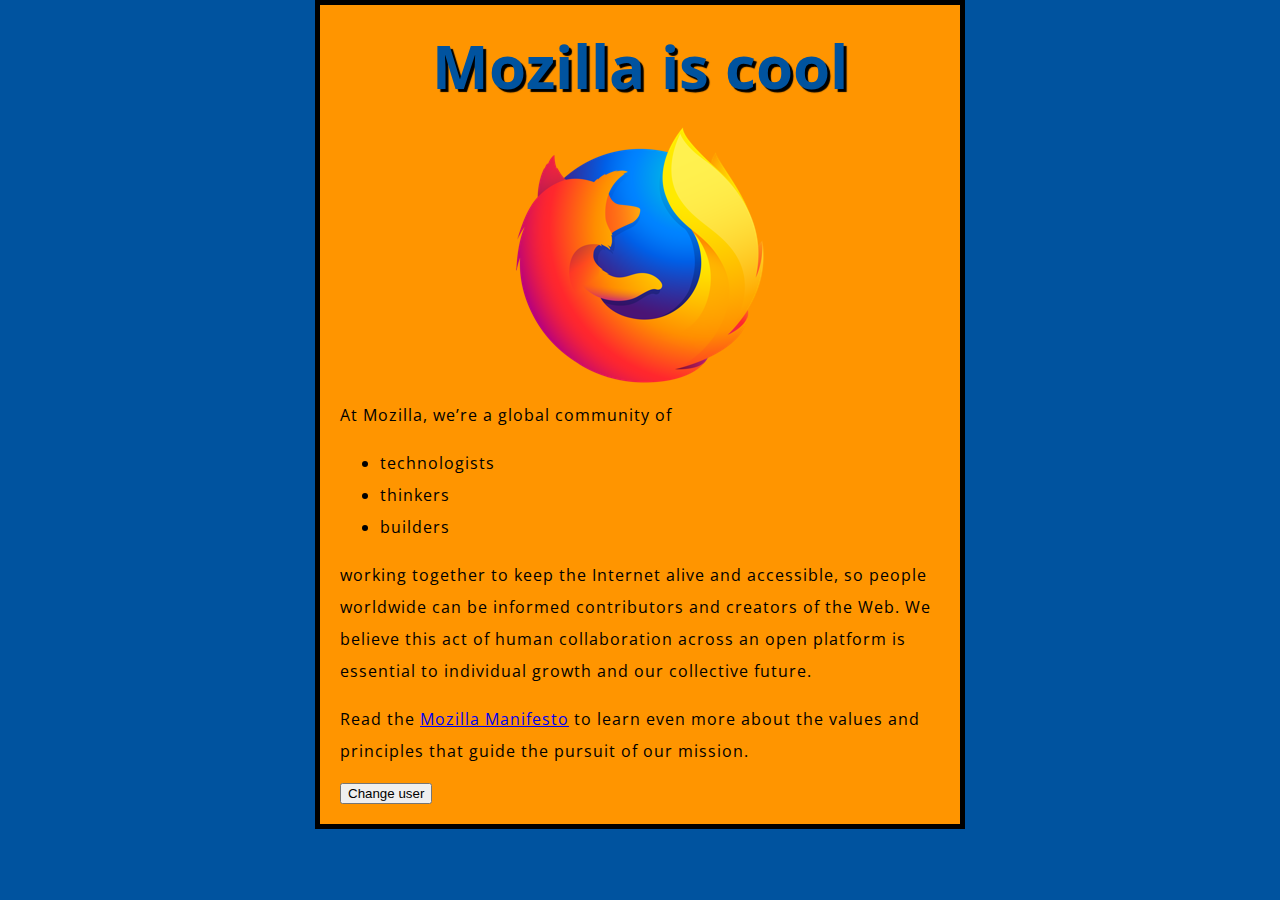
<file: beginner-html-site-styled-gh-pages/index.html>
<!DOCTYPE html>
<html lang="en">
  <head>
    <meta charset="utf-8">
    <title>My test page</title>
    <link href="http://fonts.googleapis.com/css?family=Open+Sans" rel="stylesheet" type="text/css">
    <link href="styles/style.css" rel="stylesheet" type="text/css">
  </head>
  <body>
    <h1>Mozilla is cool</h1>
    <img src="images/firefox-icon.png" id="homes" alt="The Firefox logo: a flaming fox surrounding the Earth.">

    <p>At Mozilla, we’re a global community of</p>

    <ul> <!-- changed to list in the tutorial -->
      <li>technologists</li>
      <li>thinkers</li>
      <li>builders</li>
    </ul>

    <p>working together to keep the Internet alive and accessible, so people worldwide can be informed contributors and creators of the Web. We believe this act of human collaboration across an open platform is essential to individual growth and our collective future.</p>

    <p>Read the <a href="https://www.mozilla.org/en-US/about/manifesto/">Mozilla Manifesto</a> to learn even more about the values and principles that guide the pursuit of our mission.</p>
    <button>Change user</button>
    <script src="scripts/main.js"></script>
  </body>
</html>
</file>
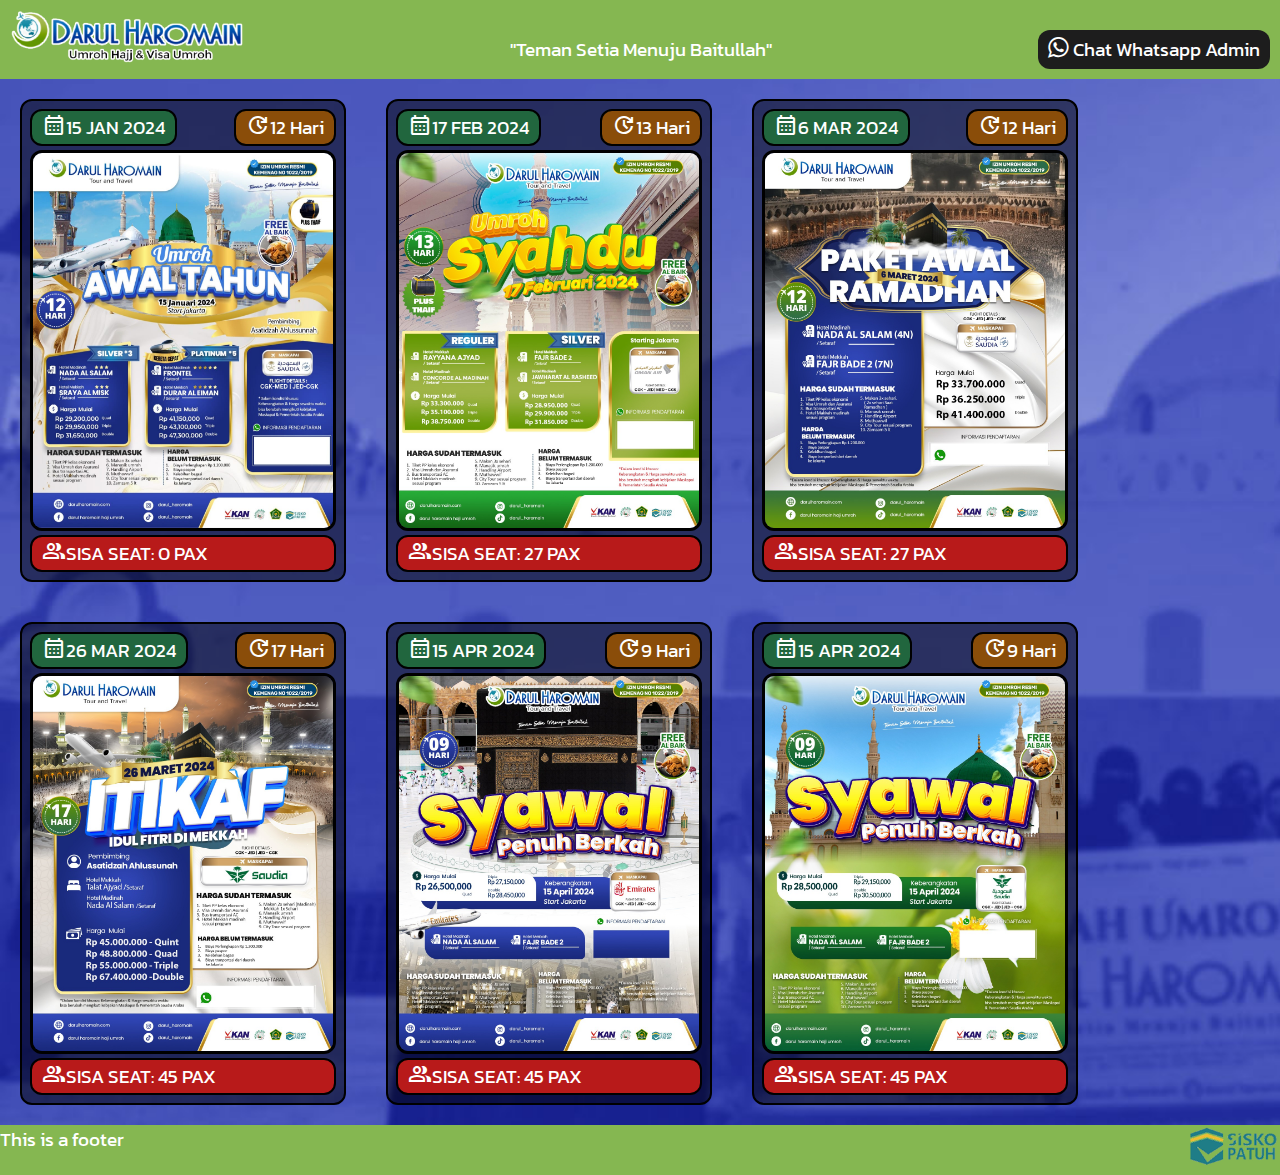
<file: dh/index.html>
<!DOCTYPE html>
<html lang="en">
<head>
    <meta charset="UTF-8">
    <meta name="viewport" content="width=device-width, initial-scale=1.0">
    <title>Darul Haromain Umrah & Hajj</title>
    <link rel="icon" type="image/x-icon" href="/images/favicon.ico">
    <link rel="stylesheet" href="style.css">
    <link rel="stylesheet" href="https://cdnjs.cloudflare.com/ajax/libs/font-awesome/4.7.0/css/font-awesome.min.css">
    <link rel="stylesheet" href="https://fonts.googleapis.com/css2?family=Material+Symbols+Outlined:opsz,wght,FILL,GRAD@20..48,100..700,0..1,-50..200" />
</head>
<body>
    <div class="header">
        <div class="header-left">
            <img src="images/logo_dh.png" alt="logo darul haromain" id="logo_header">
        </div>
        <div class="header-center">
            "Teman Setia Menuju Baitullah"
        </div>
        <div class="header-right">
            <button class="wa_button"><a id="link_wa" href="https://wa.me/6283890397772?text=Assalamualaikum%20Saya%20tertarik%20untuk%20berangkat%20umrah%20bersama%20Darul%20Haromain" target="_blank"><i class="fa fa-whatsapp" style="font-size:24px;color: white;"></i> Chat Whatsapp Admin</a></button>
        </div>
    </div>
    <div class="main">
        <div class ="card">
            <div class="card_top_info">
                <div class="top_info_green"><i class="material-symbols-outlined">calendar_month</i>  15 JAN 2024</div>
                <div class="top_info_yellow"><span class="material-symbols-outlined">update</span>  12 Hari</div>
            </div>
            <img class="img_card" src="images/umr-00.jpeg" alt="paket 15 Jan" onclick="onClick(this)">
            <div class="card_top_info">
                <div class="top_info_red"><span class="material-symbols-outlined">group</span> SISA SEAT: 0 PAX</div>
            </div>
        </div>
        <div class ="card">
            <div class="card_top_info">
                <div class="top_info_green"><i class="material-symbols-outlined">calendar_month</i>  17 FEB 2024</div>
                <div class="top_info_yellow"><span class="material-symbols-outlined">update</span>  13 Hari</div>
            </div>
            <img class="img_card" src="images/umr-01.jpeg" alt="paket 01" onclick="onClick(this)">
            <div class="card_top_info">
                <div class="top_info_red"><span class="material-symbols-outlined">group</span> SISA SEAT: 27 PAX</div>
            </div>
        </div>
        <div class ="card">
            <div class="card_top_info">
                <div class="top_info_green"><i class="material-symbols-outlined">calendar_month</i>  6 MAR 2024</div>
                <div class="top_info_yellow"><span class="material-symbols-outlined">update</span>  12 Hari</div>
            </div>
            <img class="img_card" src="images/umr-01a.jpeg" alt="paket awal ramadhan" onclick="onClick(this)">
            <div class="card_top_info">
                <div class="top_info_red"><span class="material-symbols-outlined">group</span> SISA SEAT: 27 PAX</div>
            </div>
        </div>
        <div class ="card">
            <div class="card_top_info">
                <div class="top_info_green"><i class="material-symbols-outlined">calendar_month</i>  26 MAR 2024</div>
                <div class="top_info_yellow"><span class="material-symbols-outlined">update</span>  17 Hari</div>
            </div>
            <img class="img_card" src="images/umr-02.jpeg" alt="paket Itikaf" onclick="onClick(this)">
            <div class="card_top_info">
                <div class="top_info_red"><span class="material-symbols-outlined">group</span> SISA SEAT: 45 PAX</div>
            </div>
        </div>
        <div class ="card">
            <div class="card_top_info">
                <div class="top_info_green"><i class="material-symbols-outlined">calendar_month</i>  15 APR 2024</div>
                <div class="top_info_yellow"><span class="material-symbols-outlined">update</span>  9 Hari</div>
            </div>
            <img class="img_card" src="images/umr-03.jpeg" alt="Paket Syawal" onclick="onClick(this)">
            <div class="card_top_info">
                <div class="top_info_red"><span class="material-symbols-outlined">group</span> SISA SEAT: 45 PAX</div>
            </div>
        </div>
        <div class ="card">
            <div class="card_top_info">
                <div class="top_info_green"><i class="material-symbols-outlined">calendar_month</i>  15 APR 2024</div>
                <div class="top_info_yellow"><span class="material-symbols-outlined">update</span>  9 Hari</div>
            </div>
            <img class="img_card" src="images/umr-04.jpeg" alt="Paket Syawal" onclick="onClick(this)">
            <div class="card_top_info">
                <div class="top_info_red"><span class="material-symbols-outlined">group</span> SISA SEAT: 45 PAX</div>
            </div>
        </div>
        
    </div>   

     <!-- FOOTER -->
    <div class="footer">
        <div>This is a footer</div>
        <a href="https://umrahcerdas.kemenag.go.id/home/detail/772" target="_blank"><img src="images/siskopatuh.png" alt="Siskopatuh"></a>
    </div>

    <!-- MODAL STARTS HERE -->
    <div id="modal01" class="modal" onclick="this.style.display='none'">
        <!-- Close button -->
        <span class="close">&times;</span>
        <!-- Modal Content (The Image) -->
        <img class="modal_content" id="img01">
         <!-- Modal Caption (Image Text) -->
         <div id="caption"></div>
    </div>

    <script src="scripts/main.js"></script>
</body>
</html>
</file>
<file: beginner-html-site-styled-gh-pages/styles/style.css>
html {
  font-size: 10px;
  font-family: 'Open Sans', sans-serif;
}


h1 {
  font-size: 60px;
  text-align: center;
}

p, li {
  font-size: 16px;
  line-height: 2;
  letter-spacing: 1px;
}


html {
  background-color: #00539F;
}

body {
  width: 600px;
  margin: 0 auto;
  background-color: #FF9500;
  padding: 0 20px 20px 20px;
  border: 5px solid black;
}

h1 {
  margin: 0;
  padding: 20px 0;
  color: #00539F;
  text-shadow: 3px 3px 1px black;
}

img {
  display: block;
  margin: 0 auto;
}
</file>
<file: dh/style.css>
@import url(https://fonts.googleapis.com/css?family=Kanit);

body {
    margin: 0;
    display: flex;
    flex-direction: column;
    background-image: url("images/bg.jpg");
    background-repeat: no-repeat;
    background-size: cover;
    min-height: 100vh;
}

.header {
    overflow: hidden;
    display: flex; justify-content: space-between;
    background-color: #85b751;
    padding: 10px 10px;
    height: fit-content;
}

.header-left {
    float: left;
}

.header-center {
    float: center;
    font-family: "Kanit";
    font-size: larger; color: white;
    padding-top: 25px;
}

.header-right {
    float: right;
    padding-top: 20px;
}

#logo_header {
    width: 233.8px;
    height: 52.5px;
}

.wa_button {
    border: none;
    background-color: #1d1d1d;
    cursor: pointer;
    font-family: "Kanit";
    font-size: larger; color: white;
    border-radius: 12px;
    transition-duration: 0.4s;
    padding: 5px 10px;
}

.wa_button:hover {
    background-color: grey;
}

#link_wa {
    text-decoration: none;
    color: white;
}

.main {
    display: flex;
    overflow: auto;
    flex-wrap: wrap;
    position: relative;
}

/* card paket image */
@keyframes poke {
    0% {transform: translateY(0);}
    100% {transform: translateY(-5px);}
}

.card {
    font-family: "Kanit";
    font-size: larger; color: white;
    display: flex;
    flex-direction: column;
    margin: 20px;
    max-width: 306px;
    background-color: rgb(0, 0, 0, 0.5);
    border-radius: 12px;
    border: 2px solid black;
    padding: 8px;
    cursor: pointer;
    transition-duration: 0.4s;
}

.card:hover {
    opacity: 0.8;
    animation-name: poke;
    animation-duration: 0.25s;
    animation-fill-mode: forwards;
}

.card_top_info {
    display: flex;
    justify-content: space-between;
}

.top_info_green {
    background-color: rgb(33, 102, 62);
    border: 2px solid black;
    border-radius: 12px;
    margin-bottom: 4px; padding: 2px 10px;
    display: inline-flex; vertical-align: middle;
}

.top_info_yellow {
    background-color: rgb(138, 77, 9);
    border: 2px solid black;
    border-radius: 12px;
    margin-bottom: 4px; padding: 2px 10px;
    display: inline-flex; vertical-align: middle;
}

.top_info_red {
    background-color: rgb(184, 26, 26);
    border: 2px solid black;
    border-radius: 12px;
    margin-top: 4px; padding: 2px 10px;
    display: inline-flex; vertical-align: middle;
    width: 300px;
}

.img_card {
    width: 100%;
    max-width: 300px;
    border-radius: 12px;
    border: 3px solid black;
}

/* modal background */
.modal {
    display: none;
    position: fixed;
    z-index: 1; /* set to be always on top */
    padding-top: 100px;
    left: 0; top: 0;
    width: 100%; height: 100%;
    overflow: auto; /*enable autoscroll if image too big */
    background-color: rgb(0,0,0); /* Fallback color */
    background-color: rgba(0,0,0,0.9); /* Black w/ opacity */
}

/* Modal Content (Image) */
.modal_content {
    margin: auto;
    display: block;
    width: 100%;
    max-width: 900px;
    border-radius: 12px;
  }

  /* Caption of Modal Image (Image Text) - Same Width as the Image */
#caption {
    margin: auto;
    display: block;
    width: 80%;
    max-width: 700px;
    text-align: center;
    color: #ccc;
    padding: 10px 0;
    height: 150px;
  }

  /* Add Animation - Zoom in the Modal */
.modal_content, #caption {
    animation-name: zoom;
    animation-duration: 0.3s;
  }
  
  @keyframes zoom {
    from {transform:scale(0)}
    to {transform:scale(1)}
  }
  
  /* The Close Button */
  .close {
    position: absolute;
    top: 15px;
    right: 35px;
    color: #f1f1f1;
    font-size: 80px;
    font-weight: bold;
    transition: 0.3s;
  }
  
  .close:hover,
  .close:focus {
    color: #bbb;
    text-decoration: none;
    cursor: pointer;
  }

  /* FOOTER */
  .footer {
    display: flex;
    justify-content: space-between;
    bottom: 0;
    margin-top: auto;
    width: 100%;
    background-color: #85b751;
    color: white;
    font-family: "Kanit";
    font-size: larger; color: white;
  }

  a {
    cursor: pointer;
  }
  
  /* 100% Image Width on Smaller Screens */
  @media only screen and (max-width: 700px){
    .modal-content {
      width: 100%;
    }
  }

@media  screen and (max-width: 500px) {
    .header {
        float: none;
        display: block;
        text-align: left;
    }
    .header-left {
        float: none;
    }
    .header-center {
        float: none;
    }
    .header-right {
        float:none;
    }
    .main {
        float: none;
        display: block;
        text-align: left;
        overflow: visible;
    }
    .footer {
        display: block;
        text-align: left;
    }
}
</file>
